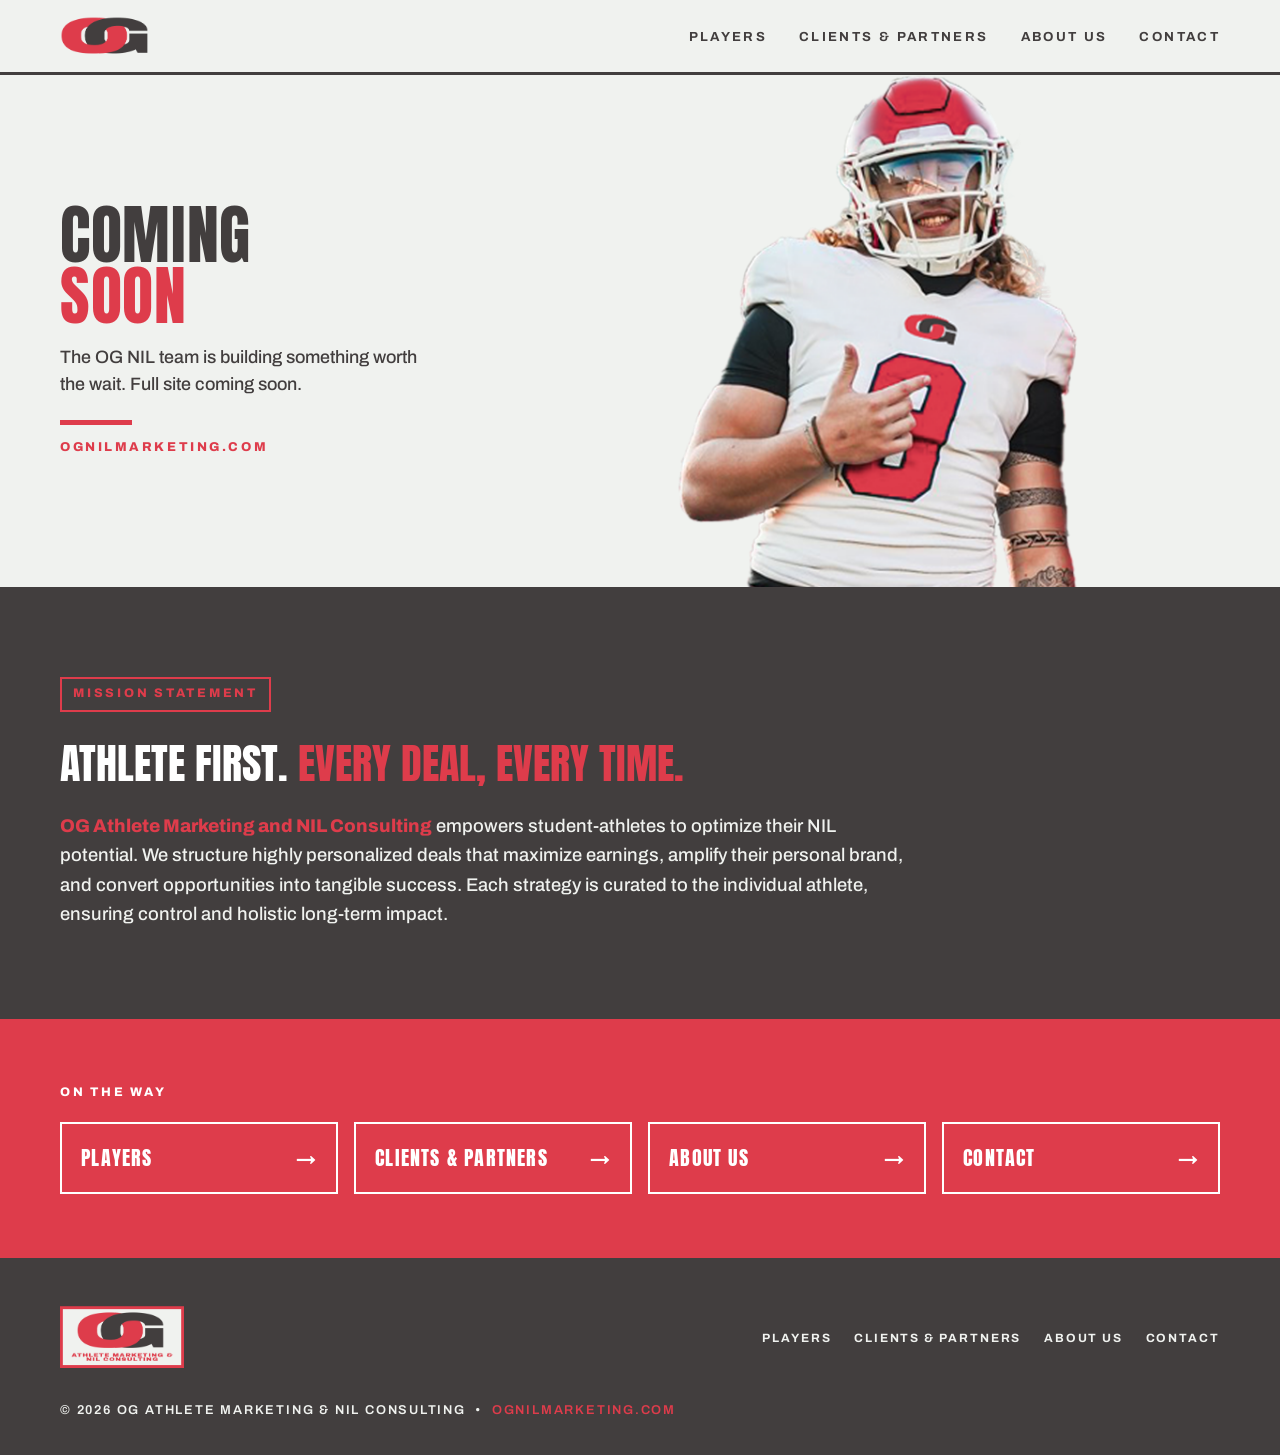
<file: index.html>
<!DOCTYPE html>
<html lang="en">
<head>
  <meta charset="UTF-8">
  <meta name="viewport" content="width=device-width, initial-scale=1.0">
  <title>OG Athlete Marketing &amp; NIL Consulting — Coming Soon</title>
  <meta name="description" content="OG Athlete Marketing & NIL Consulting empowers student-athletes to optimize their NIL potential. Full site coming soon.">
  <link rel="icon" type="image/png" href="assets/og_mark.png">
  <link rel="preconnect" href="https://fonts.googleapis.com">
  <link rel="preconnect" href="https://fonts.gstatic.com" crossorigin>
  <link href="https://fonts.googleapis.com/css2?family=Anton&family=Archivo:wght@500;600;700;800&family=Great+Vibes&display=swap" rel="stylesheet">
  <link rel="stylesheet" href="styles.css">
</head>
<body>

  <header class="nav">
    <div class="wrap nav__inner">
      <a class="nav__logo" href="index.html" aria-label="OG Athlete Marketing & NIL Consulting — Home">
        <img src="assets/og_mark.png" alt="OG logo">
      </a>
      <button class="nav__toggle" aria-expanded="false" aria-controls="site-menu">MENU</button>
      <ul class="nav__links" id="site-menu">
        <li><a href="players.html">Players</a></li>
        <li><a href="clients-partners.html">Clients &amp; Partners</a></li>
        <li><a href="about.html">About Us</a></li>
        <li><a href="contact.html">Contact</a></li>
      </ul>
    </div>
  </header>

  <main>

    <section class="hero">
      <div class="hero__copy-wrap">
        <div class="hero__copy">
          <h1>Coming<br><span class="accent">Soon</span></h1>
          <p class="hero__sub">The OG NIL team is building something worth the wait. Full site coming soon.</p>
          <div class="hero__rule" aria-hidden="true"></div>
          <p class="hero__domain">ognilmarketing.com</p>
        </div>
      </div>
      <div class="hero__athlete">
        <img src="assets/julius_top.png" alt="Julius Gillick in OG helmet and jersey">
      </div>
    </section>

    <section class="mission" aria-labelledby="mission-heading">
      <div class="wrap">
        <span class="tag">Mission Statement</span>
        <h2 id="mission-heading">Athlete first. <span class="accent">Every deal, every time.</span></h2>
        <p><strong>OG Athlete Marketing and NIL Consulting</strong> empowers student-athletes to optimize their NIL potential. We structure highly personalized deals that maximize earnings, amplify their personal brand, and convert opportunities into tangible success. Each strategy is curated to the individual athlete, ensuring control and holistic long-term impact.</p>
      </div>
    </section>

    <section class="strip" aria-label="Pages coming soon">
      <div class="wrap">
        <p class="strip__label">On the way</p>
        <div class="strip__grid">
          <a href="players.html"><span>Players</span><span>&rarr;</span></a>
          <a href="clients-partners.html"><span>Clients &amp; Partners</span><span>&rarr;</span></a>
          <a href="about.html"><span>About Us</span><span>&rarr;</span></a>
          <a href="contact.html"><span>Contact</span><span>&rarr;</span></a>
        </div>
      </div>
    </section>

  </main>

  <footer class="footer">
    <div class="wrap footer__inner">
      <a class="footer__brand" href="index.html" aria-label="Home">
        <img src="assets/og_boxed.png" alt="OG Athlete Marketing & NIL Consulting logo">
      </a>
      <ul class="footer__links">
        <li><a href="players.html">Players</a></li>
        <li><a href="clients-partners.html">Clients &amp; Partners</a></li>
        <li><a href="about.html">About Us</a></li>
        <li><a href="contact.html">Contact</a></li>
      </ul>
      <p class="footer__meta">&copy; 2026 OG Athlete Marketing &amp; NIL Consulting &nbsp;•&nbsp; <span class="accent">ognilmarketing.com</span></p>
    </div>
  </footer>

  <script>
    const toggle = document.querySelector('.nav__toggle');
    const menu = document.getElementById('site-menu');
    toggle.addEventListener('click', () => {
      const open = menu.classList.toggle('is-open');
      toggle.setAttribute('aria-expanded', open);
    });
  </script>
</body>
</html>
</file>
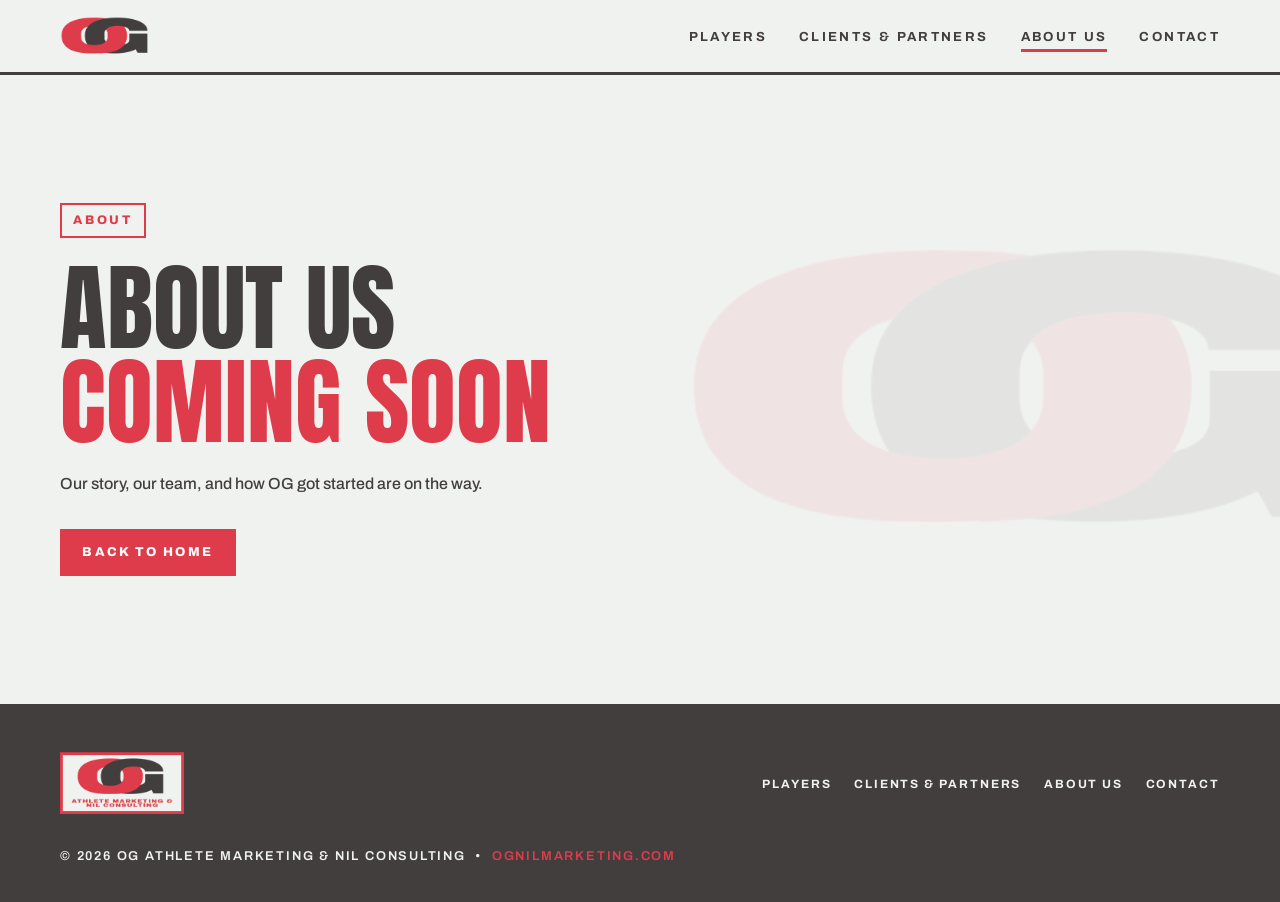
<file: about.html>
<!DOCTYPE html>
<html lang="en">
<head>
  <meta charset="UTF-8">
  <meta name="viewport" content="width=device-width, initial-scale=1.0">
  <title>About Us — OG Athlete Marketing &amp; NIL Consulting</title>
  <meta name="description" content="About Us — coming soon from OG Athlete Marketing & NIL Consulting.">
  <link rel="icon" type="image/png" href="assets/og_mark.png">
  <link rel="preconnect" href="https://fonts.googleapis.com">
  <link rel="preconnect" href="https://fonts.gstatic.com" crossorigin>
  <link href="https://fonts.googleapis.com/css2?family=Anton&family=Archivo:wght@500;600;700;800&family=Great+Vibes&display=swap" rel="stylesheet">
  <link rel="stylesheet" href="styles.css">
</head>
<body>

  <header class="nav">
    <div class="wrap nav__inner">
      <a class="nav__logo" href="index.html" aria-label="OG Athlete Marketing & NIL Consulting — Home">
        <img src="assets/og_mark.png" alt="OG logo">
      </a>
      <button class="nav__toggle" aria-expanded="false" aria-controls="site-menu">MENU</button>
      <ul class="nav__links" id="site-menu">
        <li><a href="players.html">Players</a></li>
        <li><a href="clients-partners.html">Clients &amp; Partners</a></li>
        <li><a href="about.html" class="is-active">About Us</a></li>
        <li><a href="contact.html">Contact</a></li>
      </ul>
    </div>
  </header>

  <main>
    <section class="placeholder">
      <img class="hero__watermark" src="assets/og_mark.png" alt="" aria-hidden="true">
      <div class="wrap">
        <span class="tag">About</span>
        <h1>About Us<br><span class='accent'>Coming Soon</span></h1>
        <p>Our story, our team, and how OG got started are on the way.</p>
        <a class="btn" href="index.html">Back to Home</a>
      </div>
    </section>
  </main>

  <footer class="footer">
    <div class="wrap footer__inner">
      <a class="footer__brand" href="index.html" aria-label="Home">
        <img src="assets/og_boxed.png" alt="OG Athlete Marketing & NIL Consulting logo">
      </a>
      <ul class="footer__links">
        <li><a href="players.html">Players</a></li>
        <li><a href="clients-partners.html">Clients &amp; Partners</a></li>
        <li><a href="about.html">About Us</a></li>
        <li><a href="contact.html">Contact</a></li>
      </ul>
      <p class="footer__meta">&copy; 2026 OG Athlete Marketing &amp; NIL Consulting &nbsp;&bull;&nbsp; <span class="accent">ognilmarketing.com</span></p>
    </div>
  </footer>

  <script>
    const toggle = document.querySelector('.nav__toggle');
    const menu = document.getElementById('site-menu');
    toggle.addEventListener('click', () => {
      const open = menu.classList.toggle('is-open');
      toggle.setAttribute('aria-expanded', open);
    });
  </script>
</body>
</html>
</file>
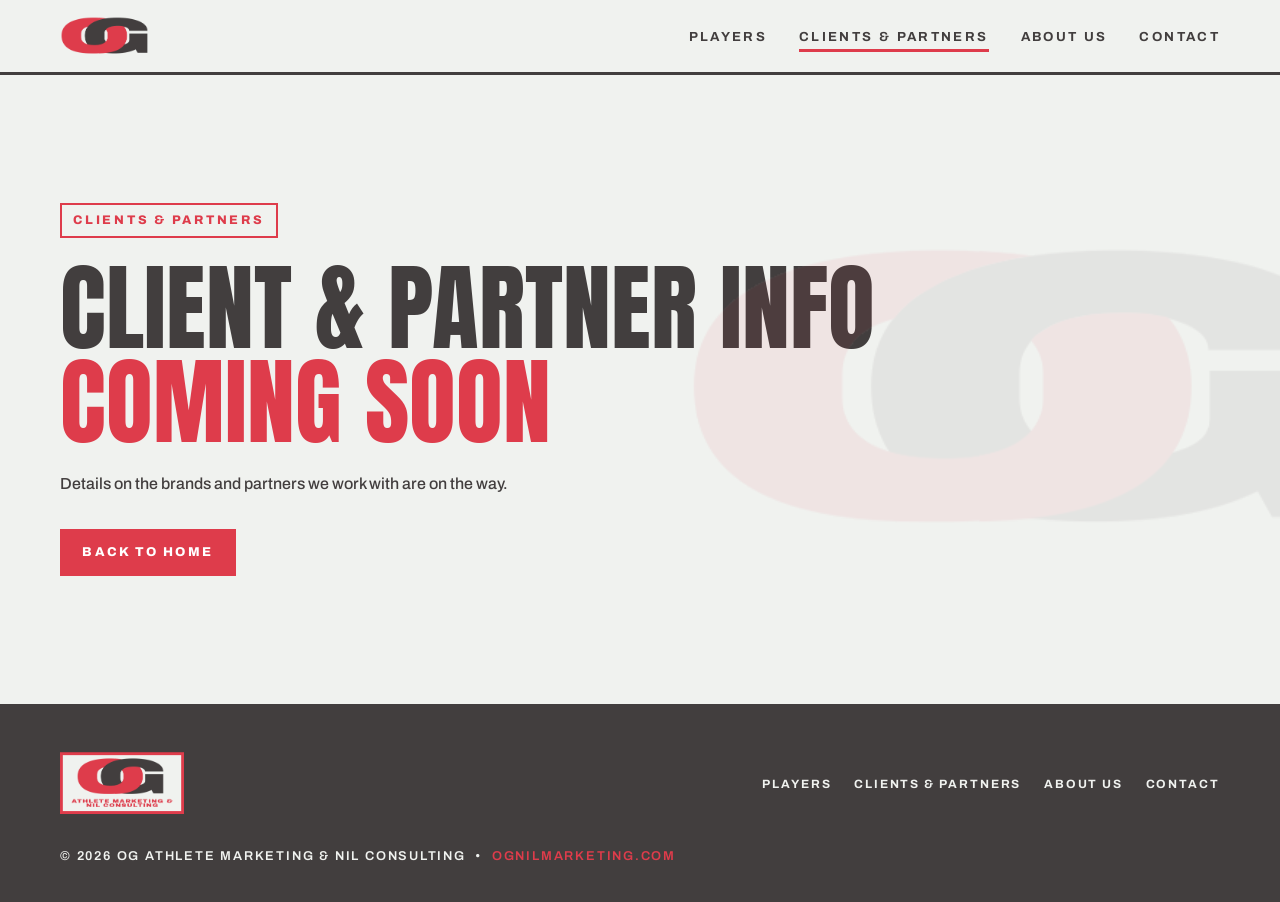
<file: clients-partners.html>
<!DOCTYPE html>
<html lang="en">
<head>
  <meta charset="UTF-8">
  <meta name="viewport" content="width=device-width, initial-scale=1.0">
  <title>Clients & Partners — OG Athlete Marketing &amp; NIL Consulting</title>
  <meta name="description" content="Clients & Partners — coming soon from OG Athlete Marketing & NIL Consulting.">
  <link rel="icon" type="image/png" href="assets/og_mark.png">
  <link rel="preconnect" href="https://fonts.googleapis.com">
  <link rel="preconnect" href="https://fonts.gstatic.com" crossorigin>
  <link href="https://fonts.googleapis.com/css2?family=Anton&family=Archivo:wght@500;600;700;800&family=Great+Vibes&display=swap" rel="stylesheet">
  <link rel="stylesheet" href="styles.css">
</head>
<body>

  <header class="nav">
    <div class="wrap nav__inner">
      <a class="nav__logo" href="index.html" aria-label="OG Athlete Marketing & NIL Consulting — Home">
        <img src="assets/og_mark.png" alt="OG logo">
      </a>
      <button class="nav__toggle" aria-expanded="false" aria-controls="site-menu">MENU</button>
      <ul class="nav__links" id="site-menu">
        <li><a href="players.html">Players</a></li>
        <li><a href="clients-partners.html" class="is-active">Clients &amp; Partners</a></li>
        <li><a href="about.html">About Us</a></li>
        <li><a href="contact.html">Contact</a></li>
      </ul>
    </div>
  </header>

  <main>
    <section class="placeholder">
      <img class="hero__watermark" src="assets/og_mark.png" alt="" aria-hidden="true">
      <div class="wrap">
        <span class="tag">Clients & Partners</span>
        <h1>Client &amp; Partner Info<br><span class='accent'>Coming Soon</span></h1>
        <p>Details on the brands and partners we work with are on the way.</p>
        <a class="btn" href="index.html">Back to Home</a>
      </div>
    </section>
  </main>

  <footer class="footer">
    <div class="wrap footer__inner">
      <a class="footer__brand" href="index.html" aria-label="Home">
        <img src="assets/og_boxed.png" alt="OG Athlete Marketing & NIL Consulting logo">
      </a>
      <ul class="footer__links">
        <li><a href="players.html">Players</a></li>
        <li><a href="clients-partners.html">Clients &amp; Partners</a></li>
        <li><a href="about.html">About Us</a></li>
        <li><a href="contact.html">Contact</a></li>
      </ul>
      <p class="footer__meta">&copy; 2026 OG Athlete Marketing &amp; NIL Consulting &nbsp;&bull;&nbsp; <span class="accent">ognilmarketing.com</span></p>
    </div>
  </footer>

  <script>
    const toggle = document.querySelector('.nav__toggle');
    const menu = document.getElementById('site-menu');
    toggle.addEventListener('click', () => {
      const open = menu.classList.toggle('is-open');
      toggle.setAttribute('aria-expanded', open);
    });
  </script>
</body>
</html>
</file>
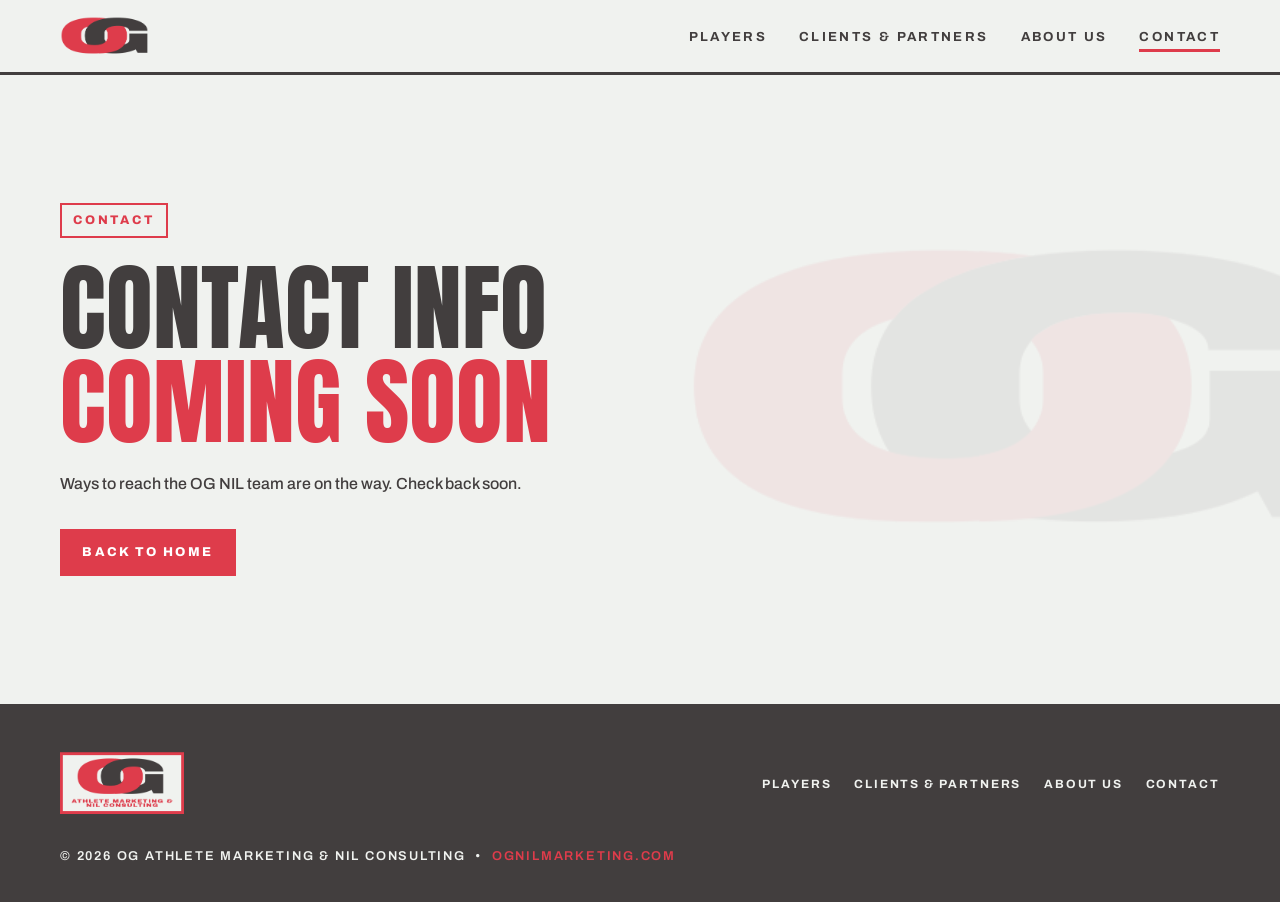
<file: contact.html>
<!DOCTYPE html>
<html lang="en">
<head>
  <meta charset="UTF-8">
  <meta name="viewport" content="width=device-width, initial-scale=1.0">
  <title>Contact — OG Athlete Marketing &amp; NIL Consulting</title>
  <meta name="description" content="Contact — coming soon from OG Athlete Marketing & NIL Consulting.">
  <link rel="icon" type="image/png" href="assets/og_mark.png">
  <link rel="preconnect" href="https://fonts.googleapis.com">
  <link rel="preconnect" href="https://fonts.gstatic.com" crossorigin>
  <link href="https://fonts.googleapis.com/css2?family=Anton&family=Archivo:wght@500;600;700;800&family=Great+Vibes&display=swap" rel="stylesheet">
  <link rel="stylesheet" href="styles.css">
</head>
<body>

  <header class="nav">
    <div class="wrap nav__inner">
      <a class="nav__logo" href="index.html" aria-label="OG Athlete Marketing & NIL Consulting — Home">
        <img src="assets/og_mark.png" alt="OG logo">
      </a>
      <button class="nav__toggle" aria-expanded="false" aria-controls="site-menu">MENU</button>
      <ul class="nav__links" id="site-menu">
        <li><a href="players.html">Players</a></li>
        <li><a href="clients-partners.html">Clients &amp; Partners</a></li>
        <li><a href="about.html">About Us</a></li>
        <li><a href="contact.html" class="is-active">Contact</a></li>
      </ul>
    </div>
  </header>

  <main>
    <section class="placeholder">
      <img class="hero__watermark" src="assets/og_mark.png" alt="" aria-hidden="true">
      <div class="wrap">
        <span class="tag">Contact</span>
        <h1>Contact Info<br><span class='accent'>Coming Soon</span></h1>
        <p>Ways to reach the OG NIL team are on the way. Check back soon.</p>
        <a class="btn" href="index.html">Back to Home</a>
      </div>
    </section>
  </main>

  <footer class="footer">
    <div class="wrap footer__inner">
      <a class="footer__brand" href="index.html" aria-label="Home">
        <img src="assets/og_boxed.png" alt="OG Athlete Marketing & NIL Consulting logo">
      </a>
      <ul class="footer__links">
        <li><a href="players.html">Players</a></li>
        <li><a href="clients-partners.html">Clients &amp; Partners</a></li>
        <li><a href="about.html">About Us</a></li>
        <li><a href="contact.html">Contact</a></li>
      </ul>
      <p class="footer__meta">&copy; 2026 OG Athlete Marketing &amp; NIL Consulting &nbsp;&bull;&nbsp; <span class="accent">ognilmarketing.com</span></p>
    </div>
  </footer>

  <script>
    const toggle = document.querySelector('.nav__toggle');
    const menu = document.getElementById('site-menu');
    toggle.addEventListener('click', () => {
      const open = menu.classList.toggle('is-open');
      toggle.setAttribute('aria-expanded', open);
    });
  </script>
</body>
</html>
</file>
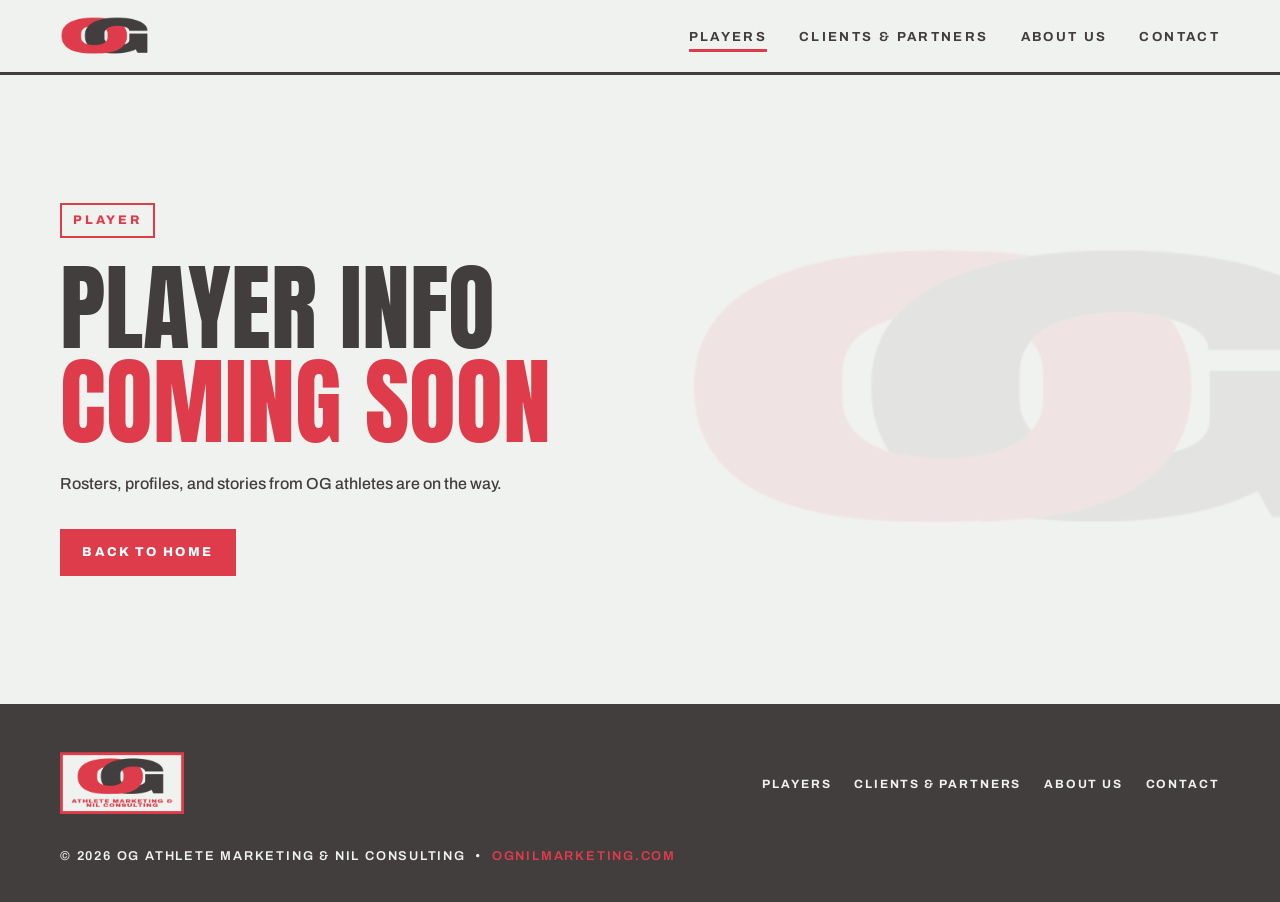
<file: players.html>
<!DOCTYPE html>
<html lang="en">
<head>
  <meta charset="UTF-8">
  <meta name="viewport" content="width=device-width, initial-scale=1.0">
  <title>Players — OG Athlete Marketing &amp; NIL Consulting</title>
  <meta name="description" content="Players — coming soon from OG Athlete Marketing & NIL Consulting.">
  <link rel="icon" type="image/png" href="assets/og_mark.png">
  <link rel="preconnect" href="https://fonts.googleapis.com">
  <link rel="preconnect" href="https://fonts.gstatic.com" crossorigin>
  <link href="https://fonts.googleapis.com/css2?family=Anton&family=Archivo:wght@500;600;700;800&family=Great+Vibes&display=swap" rel="stylesheet">
  <link rel="stylesheet" href="styles.css">
</head>
<body>

  <header class="nav">
    <div class="wrap nav__inner">
      <a class="nav__logo" href="index.html" aria-label="OG Athlete Marketing & NIL Consulting — Home">
        <img src="assets/og_mark.png" alt="OG logo">
      </a>
      <button class="nav__toggle" aria-expanded="false" aria-controls="site-menu">MENU</button>
      <ul class="nav__links" id="site-menu">
        <li><a href="players.html" class="is-active">Players</a></li>
        <li><a href="clients-partners.html">Clients &amp; Partners</a></li>
        <li><a href="about.html">About Us</a></li>
        <li><a href="contact.html">Contact</a></li>
      </ul>
    </div>
  </header>

  <main>
    <section class="placeholder">
      <img class="hero__watermark" src="assets/og_mark.png" alt="" aria-hidden="true">
      <div class="wrap">
        <span class="tag">Player</span>
        <h1>Player Info<br><span class='accent'>Coming Soon</span></h1>
        <p>Rosters, profiles, and stories from OG athletes are on the way.</p>
        <a class="btn" href="index.html">Back to Home</a>
      </div>
    </section>
  </main>

  <footer class="footer">
    <div class="wrap footer__inner">
      <a class="footer__brand" href="index.html" aria-label="Home">
        <img src="assets/og_boxed.png" alt="OG Athlete Marketing & NIL Consulting logo">
      </a>
      <ul class="footer__links">
        <li><a href="players.html">Players</a></li>
        <li><a href="clients-partners.html">Clients &amp; Partners</a></li>
        <li><a href="about.html">About Us</a></li>
        <li><a href="contact.html">Contact</a></li>
      </ul>
      <p class="footer__meta">&copy; 2026 OG Athlete Marketing &amp; NIL Consulting &nbsp;&bull;&nbsp; <span class="accent">ognilmarketing.com</span></p>
    </div>
  </footer>

  <script>
    const toggle = document.querySelector('.nav__toggle');
    const menu = document.getElementById('site-menu');
    toggle.addEventListener('click', () => {
      const open = menu.classList.toggle('is-open');
      toggle.setAttribute('aria-expanded', open);
    });
  </script>
</body>
</html>
</file>
<file: styles.css>
/* ============================================================
   OG ATHLETE MARKETING & NIL CONSULTING — ognilmarketing.com
   Brand colors (exact, sampled from brand kit):
   Red      #DE3C4B
   Charcoal #423E3E
   Bone     #F0F2EF
   White    #FFFFFF
   ============================================================ */

:root {
  --red: #DE3C4B;
  --ink: #423E3E;
  --bone: #F0F2EF;
  --white: #FFFFFF;
  --display: "Anton", sans-serif;
  --body: "Archivo", sans-serif;
  --script: "Great Vibes", cursive;
}

* { margin: 0; padding: 0; box-sizing: border-box; }

html { scroll-behavior: smooth; }
@media (prefers-reduced-motion: reduce) {
  html { scroll-behavior: auto; }
  *, *::before, *::after { animation: none !important; transition: none !important; }
}

body {
  font-family: var(--body);
  background: var(--bone);
  color: var(--ink);
  line-height: 1.6;
  overflow-x: hidden;
}

img { max-width: 100%; display: block; }
a { color: inherit; text-decoration: none; }

.wrap { width: min(1160px, 92%); margin: 0 auto; }

/* ---------- Boxed label (from brand kit) ---------- */
.tag {
  display: inline-block;
  border: 2px solid var(--red);
  color: var(--red);
  font-weight: 800;
  font-size: 0.78rem;
  letter-spacing: 0.22em;
  text-transform: uppercase;
  padding: 0.45em 0.9em;
  background: transparent;
}
.tag--fill { background: var(--red); color: var(--white); }
.tag--onink { background: var(--bone); }

/* ---------- Navigation ---------- */
.nav {
  position: sticky;
  top: 0;
  z-index: 50;
  background: var(--bone);
  border-bottom: 3px solid var(--ink);
}
.nav__inner {
  display: flex;
  align-items: center;
  justify-content: space-between;
  min-height: 72px;
  gap: 1rem;
}
.nav__logo img { height: 40px; width: auto; }
.nav__links {
  display: flex;
  align-items: center;
  gap: 2rem;
  list-style: none;
}
.nav__links a {
  font-weight: 700;
  font-size: 0.82rem;
  letter-spacing: 0.18em;
  text-transform: uppercase;
  color: var(--ink);
  padding: 0.4em 0;
  border-bottom: 3px solid transparent;
  transition: border-color 0.15s ease, color 0.15s ease;
}
.nav__links a:hover,
.nav__links a:focus-visible { border-bottom-color: var(--red); color: var(--red); }
.nav__links a.is-active { border-bottom-color: var(--red); }
.nav__toggle {
  display: none;
  background: none;
  border: 2px solid var(--ink);
  padding: 0.4em 0.7em;
  font-family: var(--body);
  font-weight: 800;
  font-size: 0.8rem;
  letter-spacing: 0.15em;
  color: var(--ink);
  cursor: pointer;
}
a:focus-visible, button:focus-visible {
  outline: 3px solid var(--red);
  outline-offset: 3px;
}

/* ---------- Hero ---------- */
.hero {
  position: relative;
  overflow: hidden;
  display: flex;
  align-items: center;
  /* explicit height: the pre-cropped (head-to-waist) image scales to fill it */
  height: clamp(300px, 56vw, 820px);
}
.hero__watermark {
  position: absolute;
  right: -8%;
  top: 50%;
  transform: translateY(-50%);
  width: min(62vw, 760px);
  opacity: 0.07;
  pointer-events: none;
  user-select: none;
}
.hero__copy-wrap {
  position: relative;
  z-index: 2;
  flex: 0 0 auto;
  display: flex;
  align-items: center;
  /* matches the site's .wrap gutter exactly, so the text stays aligned with the nav logo */
  padding-left: max(4vw, calc((100vw - 1160px) / 2));
  padding-right: clamp(0.6rem, 2.5vw, 1.5rem);
  box-sizing: border-box;
}
.hero__copy {
  position: relative;
  max-width: clamp(140px, 18vw, 235px);
}
.hero .tag { margin-bottom: 1.2rem; }
.hero h1 {
  font-family: var(--display);
  font-weight: 400;
  text-transform: uppercase;
  font-size: clamp(1.85rem, 3.9vw, 3.15rem);
  line-height: 0.95;
  letter-spacing: 0.01em;
  color: var(--ink);
}
.hero h1 .accent { color: var(--red); }
.hero__sub {
  margin-top: 0.9rem;
  font-size: clamp(0.8rem, 1.5vw, 1.1rem);
  font-weight: 500;
  line-height: 1.3;
}
.hero__rule {
  width: 48px;
  height: 5px;
  background: var(--red);
  margin-top: 1rem;
}
.hero__domain {
  margin-top: 0.5rem;
  font-weight: 800;
  letter-spacing: 0.12em;
  text-transform: uppercase;
  font-size: clamp(0.62rem, 1.2vw, 0.8rem);
  color: var(--red);
}
/* The image asset is pre-cropped head-to-waist (no lower body exists in the
   file), so it can render whole at any size. It fills the hero height,
   anchored bottom-right: the waist sits flush on the mission boundary. */
.hero__athlete {
  position: relative;
  flex: 1 1 auto;
  min-width: 0;
  align-self: stretch;
}
.hero__athlete img {
  width: 100%;
  height: 100%;
  object-fit: contain;
  object-position: right bottom;
  display: block;
}

/* ---------- Mission band ---------- */
.mission {
  background: var(--ink);
  color: var(--bone);
  padding: clamp(3.5rem, 7vw, 6rem) 0;
}
.mission .tag { margin-bottom: 1.8rem; }
.mission h2 {
  font-family: var(--display);
  font-weight: 400;
  text-transform: uppercase;
  font-size: clamp(1.6rem, 3.4vw, 2.6rem);
  line-height: 1.1;
  color: var(--white);
  max-width: 22em;
}
.mission h2 .accent { color: var(--red); }
.mission p {
  margin-top: 1.6rem;
  max-width: 46em;
  font-size: clamp(1rem, 1.5vw, 1.15rem);
  font-weight: 500;
  color: var(--bone);
}
.mission strong { color: var(--red); font-weight: 800; }

/* ---------- Coming pages strip ---------- */
.strip {
  background: var(--red);
  color: var(--white);
  padding: clamp(2.5rem, 5vw, 4rem) 0;
}
.strip__grid {
  display: grid;
  grid-template-columns: repeat(4, 1fr);
  gap: 1rem;
}
.strip a {
  border: 2px solid var(--white);
  padding: 1.1rem 1.2rem;
  font-family: var(--display);
  font-weight: 400;
  text-transform: uppercase;
  letter-spacing: 0.06em;
  font-size: clamp(1rem, 1.6vw, 1.25rem);
  display: flex;
  align-items: center;
  justify-content: space-between;
  gap: 0.6rem;
  transition: background 0.15s ease, color 0.15s ease;
}
.strip a span:last-child { font-family: var(--body); font-weight: 800; }
.strip a:hover, .strip a:focus-visible { background: var(--white); color: var(--red); }
.strip__label {
  font-weight: 800;
  letter-spacing: 0.22em;
  text-transform: uppercase;
  font-size: 0.78rem;
  margin-bottom: 1.2rem;
}

/* ---------- Placeholder pages ---------- */
.placeholder {
  position: relative;
  min-height: calc(100vh - 72px - 220px);
  display: flex;
  align-items: center;
  padding: clamp(4rem, 10vw, 8rem) 0;
  overflow: hidden;
}
.placeholder .hero__watermark { width: min(70vw, 700px); }
.placeholder h1 {
  font-family: var(--display);
  font-weight: 400;
  text-transform: uppercase;
  font-size: clamp(2.6rem, 8vw, 6rem);
  line-height: 0.98;
  color: var(--ink);
  margin-top: 1.4rem;
}
.placeholder h1 .accent { color: var(--red); }
.placeholder p {
  margin-top: 1.4rem;
  max-width: 34em;
  font-weight: 500;
}
.placeholder .btn { margin-top: 2rem; }

.btn {
  display: inline-block;
  background: var(--red);
  color: var(--white);
  font-weight: 800;
  letter-spacing: 0.18em;
  text-transform: uppercase;
  font-size: 0.8rem;
  padding: 0.9em 1.6em;
  border: 2px solid var(--red);
  transition: background 0.15s ease, color 0.15s ease;
}
.btn:hover, .btn:focus-visible { background: transparent; color: var(--red); }

/* ---------- Footer ---------- */
.footer {
  background: var(--ink);
  color: var(--bone);
  padding: 3rem 0 2.2rem;
}
.footer__inner {
  display: flex;
  align-items: center;
  justify-content: space-between;
  gap: 2rem;
  flex-wrap: wrap;
}
.footer__brand img { height: 62px; width: auto; }
.footer__meta {
  font-size: 0.8rem;
  font-weight: 600;
  letter-spacing: 0.14em;
  text-transform: uppercase;
}
.footer__meta .accent { color: var(--red); }
.footer__links {
  display: flex;
  gap: 1.4rem;
  list-style: none;
  flex-wrap: wrap;
}
.footer__links a {
  font-size: 0.75rem;
  font-weight: 700;
  letter-spacing: 0.16em;
  text-transform: uppercase;
  border-bottom: 2px solid transparent;
}
.footer__links a:hover, .footer__links a:focus-visible { border-bottom-color: var(--red); color: var(--white); }

/* ---------- Responsive ---------- */
@media (max-width: 860px) {
  .nav__toggle { display: block; }
  .nav__links {
    display: none;
    position: absolute;
    top: 100%;
    left: 0;
    right: 0;
    background: var(--bone);
    border-bottom: 3px solid var(--ink);
    flex-direction: column;
    align-items: flex-start;
    gap: 0;
    padding: 0.5rem 4%;
  }
  .nav__links.is-open { display: flex; }
  .nav__links li { width: 100%; }
  .nav__links a { display: block; padding: 0.9em 0; border-bottom: none; }
  .strip__grid { grid-template-columns: 1fr 1fr; }
}
@media (max-width: 520px) {
  .strip__grid { grid-template-columns: 1fr; }
  .footer__inner { justify-content: center; text-align: center; }
}

/* ===== Desktop/tablet only — mobile uses the base rules above, untouched ===== */
@media (min-width: 861px) {
  .hero {
    height: clamp(380px, 40vw, 600px); /* smaller than before: closer to the source photo's native size, so it renders crisp instead of upscaled/blurry */
  }
  .hero__copy-wrap {
    padding-right: clamp(1rem, 3vw, 2rem);
  }
  .hero__copy {
    max-width: clamp(280px, 30vw, 480px); /* back to a normal, comfortable text column */
  }
  .hero h1 {
    font-size: clamp(2.2rem, 5vw, 4.2rem); /* normal size again */
  }
  .hero__sub {
    font-size: clamp(0.95rem, 1.4vw, 1.15rem);
    line-height: 1.5;
    margin-top: 1.1rem;
  }
  .hero__rule {
    width: 72px;
    margin-top: 1.4rem;
  }
  .hero__domain {
    font-size: clamp(0.7rem, 1.1vw, 0.8rem);
    letter-spacing: 0.2em;
    margin-top: 0.7rem;
  }
  .hero__athlete img {
    object-position: center center; /* better centered in its box, instead of jammed bottom-right */
  }
}
</file>
